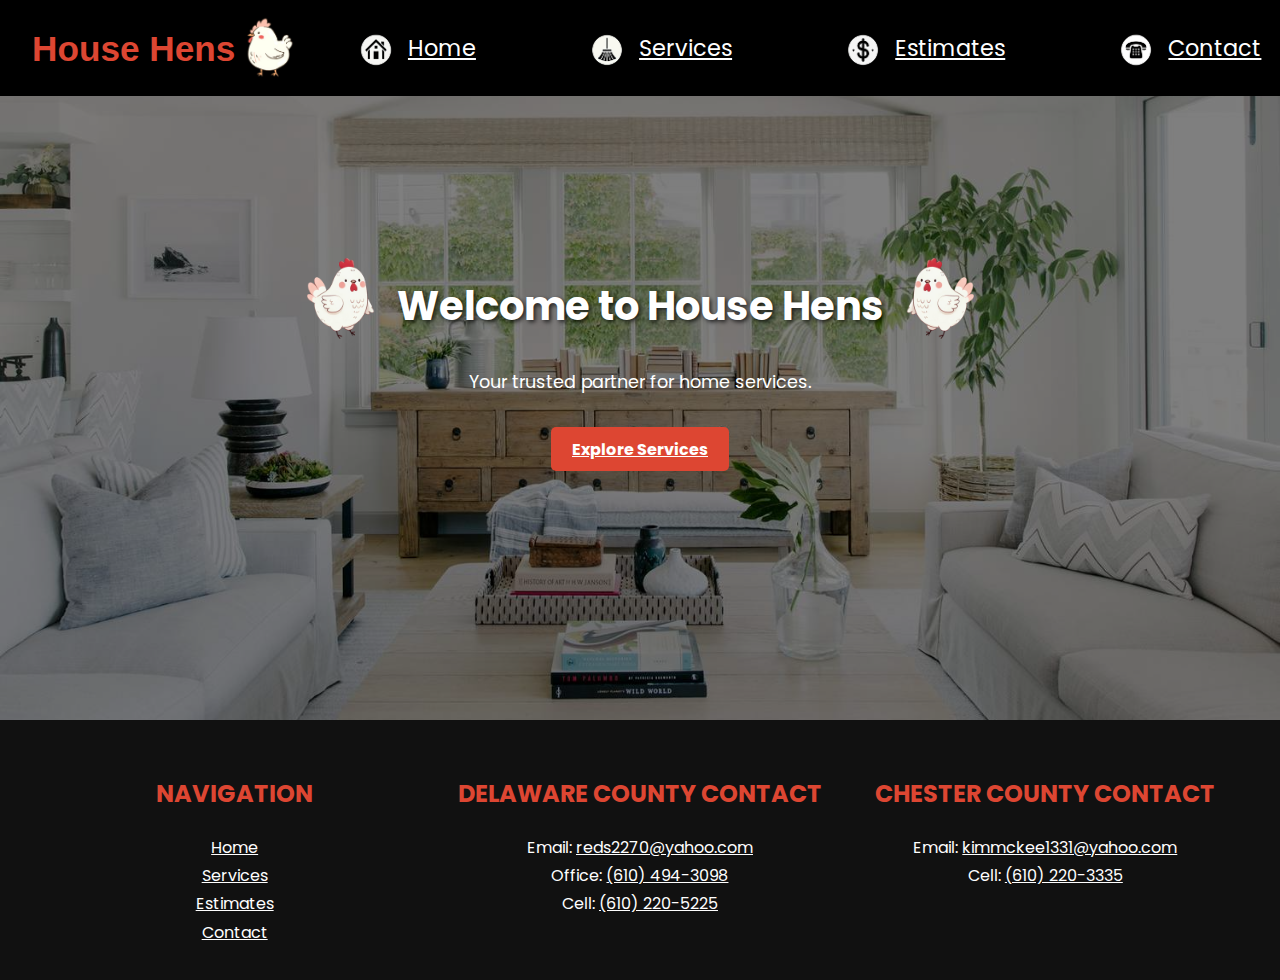
<file: index.html>
<!DOCTYPE html>
<html lang="en">
<head>
    <meta charset="UTF-8">
    <meta name="viewport" content="width=device-width, initial-scale=1.0">
    <title>House Hens</title>
    <!-- Google Fonts -->
    <link href="https://fonts.googleapis.com/css2?family=Poppins:wght@400;700&display=swap" rel="stylesheet">
    <!-- Main CSS -->
    <link rel="stylesheet" href="style.css">
    <link rel="stylesheet" href="index.css"> <!-- Separate CSS for the homepage -->
</head>
<body>
    <!-- Top Navigation Bar -->
    <nav class="navbar">
        <div class="logo">
            House Hens
            <img src="CuteHen.png" alt="Cartoon Photo" class="logo-image">
        </div>
        <ul class="nav-links">
            <li><a href="index.html"><img src="HomeLogo.png" alt="Home Logo">Home</a></li>
            <li><a href="services.html"><img src="Services.png" alt="Services Logo">Services</a></li>
            <li><a href="estimates.html"><img src="MoneyLogo.png" alt="Estimates Logo">Estimates</a></li>
            <li><a href="contact.html"><img src="ContactLogo.png" alt="Contact Logo">Contact</a></li>
        </ul>
    </nav>

    <!-- Hero Section -->
    <header class="hero">
        <div class="hero-content">
            <div class="welcome-container">
                <img src="WelcomeHen2.png" alt="Welcome Hen Left" class="welcome-hen">
                <h1>Welcome to House Hens</h1>
                <img src="WelcomeHen.png" alt="Welcome Hen Right" class="welcome-hen">
            </div>
            <p>Your trusted partner for home services.</p>
            <a href="services.html" class="cta">Explore Services</a>
        </div>
    </header>

    <!-- Footer Section -->
    <footer class="footer-bar">
        <!-- Navigation Section -->
        <div class="footer-section">
            <h3>NAVIGATION</h3>
            <ul>
                <li><a href="index.html">Home</a></li>
                <li><a href="services.html">Services</a></li>
                <li><a href="estimates.html">Estimates</a></li>
                <li><a href="contact.html">Contact</a></li>
            </ul>
        </div>

        
        <!-- Delaware County Contact -->
        <div class="footer-section">
            <h3>DELAWARE COUNTY CONTACT</h3>
            <p>Email: <a href="mailto:reds2270@yahoo.com">reds2270@yahoo.com</a></p>
            <p>Office: <a href="tel:6104943098">(610) 494-3098</a></p>
            <p>Cell: <a href="tel:6102205225">(610) 220-5225</a></p>
        </div>

        <!-- Chester County Contact -->
        <div class="footer-section">
            <h3>CHESTER COUNTY CONTACT</h3>
            <p>Email: <a href="mailto:kimmckee1331@yahoo.com">kimmckee1331@yahoo.com</a></p>
            <p>Cell: <a href="tel:6102203335">(610) 220-3335</a></p>
        </div>
    </footer>
</body>
</html>
</file>
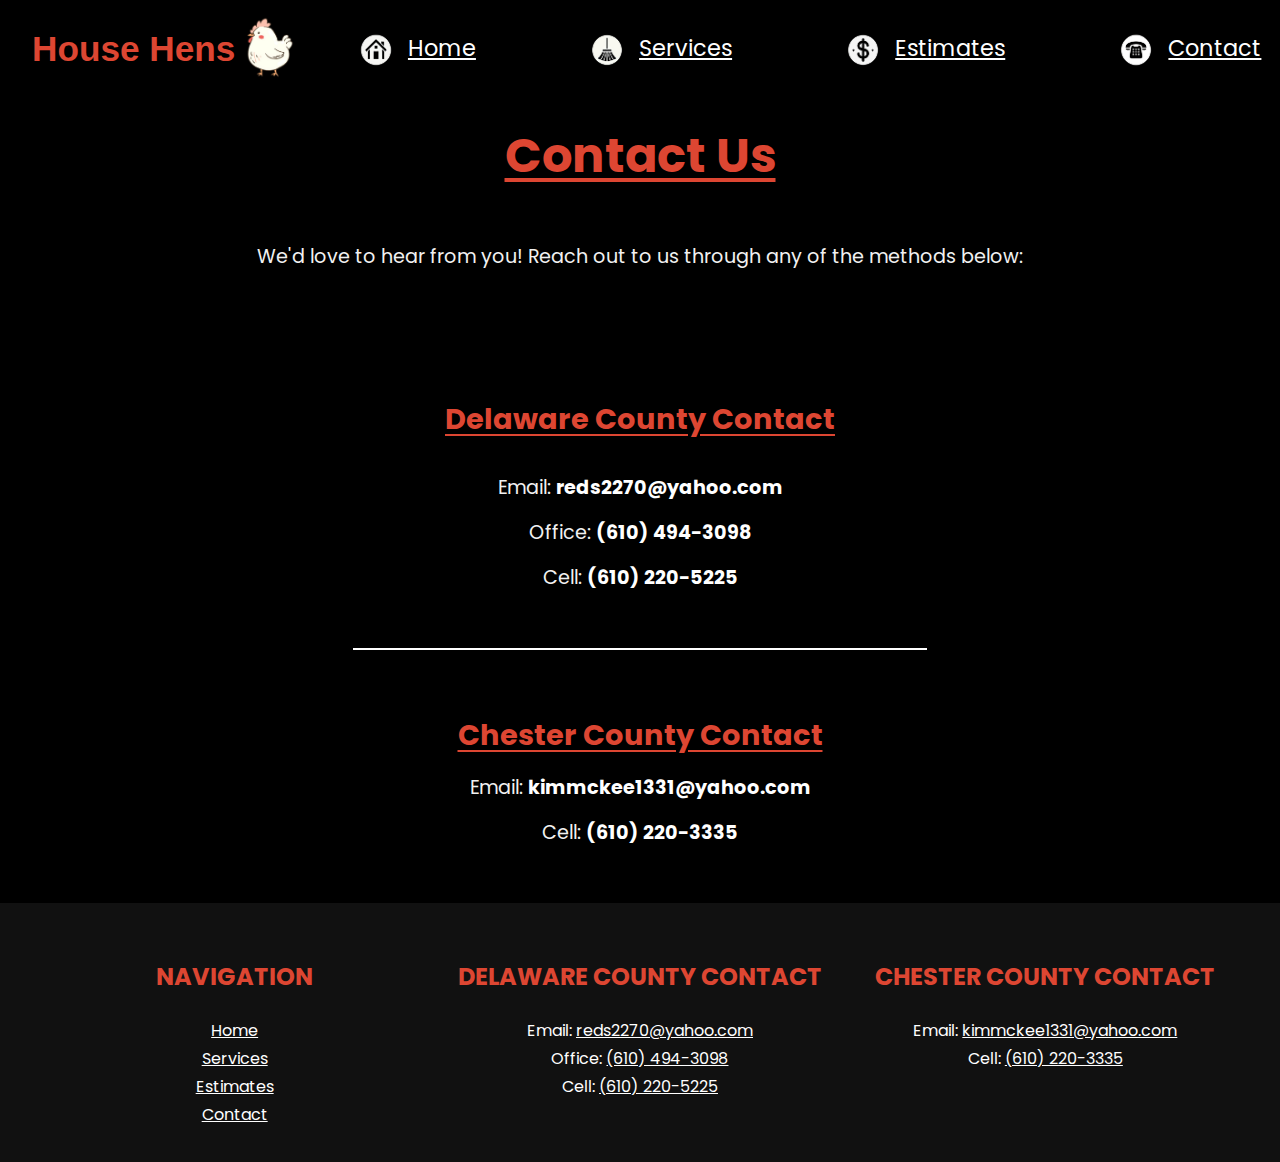
<file: contact.html>
<!DOCTYPE html>
<html lang="en">
<head>
    <meta charset="UTF-8">
    <meta name="viewport" content="width=device-width, initial-scale=1.0">
    <title>Contact - House Hens</title>
    <link href="https://fonts.googleapis.com/css2?family=Poppins:wght@400;700&display=swap" rel="stylesheet">
    <link rel="stylesheet" href="style.css">
    <link rel="stylesheet" href="services.css">
    <link rel="stylesheet" href="estimates.css">
    <link rel="stylesheet" href="contact.css">
</head>
<body>
    <!-- Top Navigation Bar -->
    <nav class="navbar">
        <div class="logo">
            House Hens
            <img src="CuteHen.png" alt="Cartoon Photo" class="logo-image">
        </div>
        <ul class="nav-links">
            <li><a href="index.html"><img src="HomeLogo.png" alt="Home Logo"> Home</a></li>
            <li><a href="services.html"><img src="Services.png" alt="Services Logo"> Services</a></li>
            <li><a href="estimates.html"><img src="MoneyLogo.png" alt="Estimates Logo"> Estimates</a></li>
            <li><a href="contact.html"><img src="ContactLogo.png" alt="Contact Logo"> Contact</a></li>
        </ul>
    </nav>

    <!-- Body Margins for Hen Pattern -->
    <div class="contact-body-margins left"></div>
    <div class="contact-body-margins right"></div>

    <!-- Contact Section -->
    <main class="contact-content">
        <h1>Contact Us</h1>
        <p class="contact-description">
            We'd love to hear from you! Reach out to us through any of the methods below:
        </p>
    
        <!-- Delaware County Contact -->
        <div class="delaware-contact">
            <h2 class="contact-subheading">Delaware County Contact</h2>
            <ul class="contact-info">
                <li>Email: <a href="mailto:reds2270@yahoo.com">reds2270@yahoo.com</a></li>
                <li>Office: <a href="tel:6104943098">(610) 494-3098</a></li>
                <li>Cell: <a href="tel:6102205225">(610) 220-5225</a></li>
            </ul>
        </div>
        
        <div class="contact-divider"></div>
        
        <!-- Chester County Contact -->
        <div class="chester-contact">
            <h2 class="contact-subheading">Chester County Contact</h2>
            <ul class="contact-info">
                <li>Email: <a href="mailto:kimmckee1331@yahoo.com">kimmckee1331@yahoo.com</a></li>
                <li>Cell: <a href="tel:6102203335">(610) 220-3335</a></li>
            </ul>
        </div>
    </main>
        
    <!-- Footer Section -->
    <footer class="footer-bar">
        <!-- Navigation Section -->
        <div class="footer-section">
            <h3>NAVIGATION</h3>
            <ul>
                <li><a href="index.html">Home</a></li>
                <li><a href="services.html">Services</a></li>
                <li><a href="estimates.html">Estimates</a></li>
                <li><a href="contact.html">Contact</a></li>
            </ul>
        </div>

        
        <!-- Delaware County Contact -->
        <div class="footer-section">
            <h3>DELAWARE COUNTY CONTACT</h3>
            <p>Email: <a href="mailto:reds2270@yahoo.com">reds2270@yahoo.com</a></p>
            <p>Office: <a href="tel:6104943098">(610) 494-3098</a></p>
            <p>Cell: <a href="tel:6102205225">(610) 220-5225</a></p>
        </div>

        <!-- Chester County Contact -->
        <div class="footer-section">
            <h3>CHESTER COUNTY CONTACT</h3>
            <p>Email: <a href="mailto:kimmckee1331@yahoo.com">kimmckee1331@yahoo.com</a></p>
            <p>Cell: <a href="tel:6102203335">(610) 220-3335</a></p>
        </div>
    </footer>
</body>
</html>
</file>
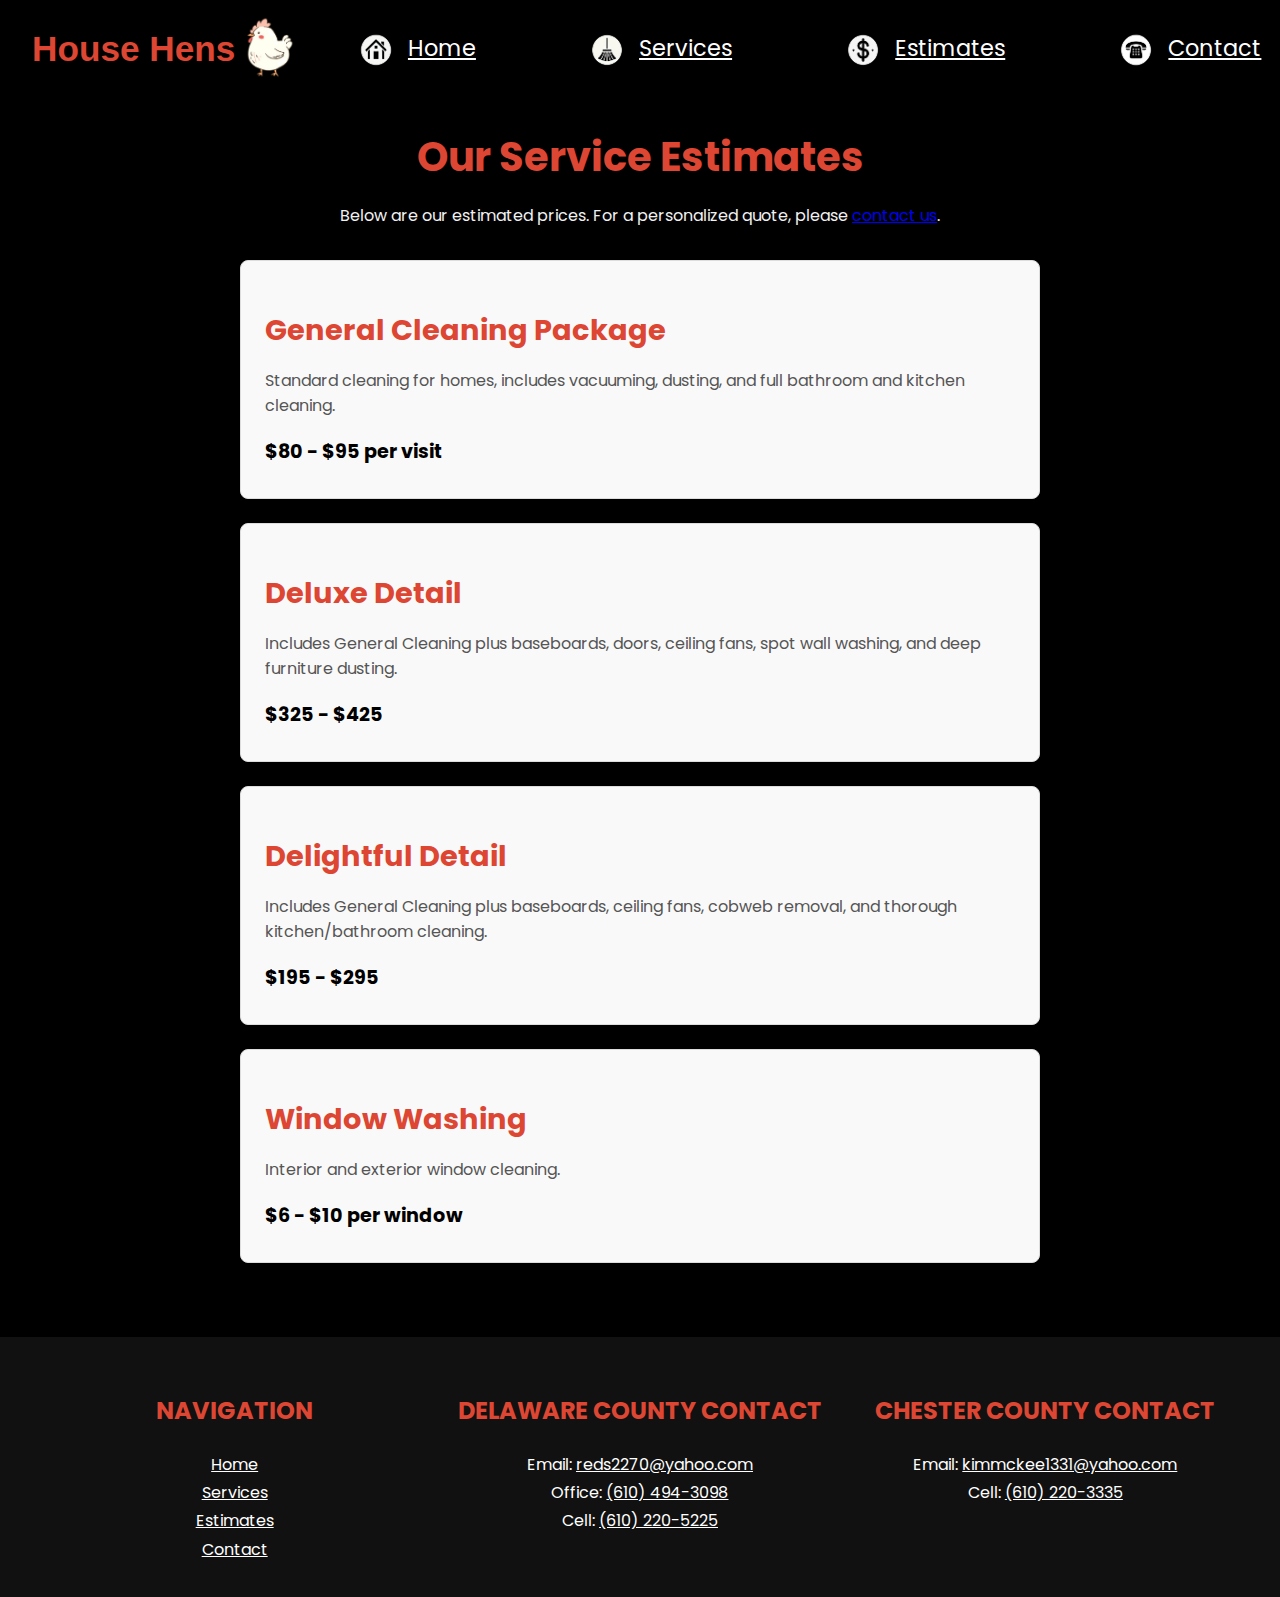
<file: estimates.html>
<!DOCTYPE html>
<html lang="en">
<head>
    <meta charset="UTF-8">
    <meta name="viewport" content="width=device-width, initial-scale=1.0">
    <title>Estimates - House Hens</title>
    <!-- Google Fonts -->
    <link href="https://fonts.googleapis.com/css2?family=Poppins:wght@400;700&display=swap" rel="stylesheet">
    <!-- Main CSS -->
    <link rel="stylesheet" href="style.css">
    <link rel="stylesheet" href="estimates.css">
</head>
<body>
    <!-- Top Navigation Bar -->
    <nav class="navbar">
        <div class="logo">
            House Hens
            <img src="CuteHen.png" alt="Cartoon Photo" class="logo-image">
        </div>
        <ul class="nav-links">
            <li><a href="index.html"><img src="HomeLogo.png" alt="Home Logo">Home</a></li>
            <li><a href="services.html"><img src="Services.png" alt="Services Logo">Services</a></li>
            <li><a href="estimates.html"><img src="MoneyLogo.png" alt="Estimates Logo">Estimates</a></li>
            <li><a href="contact.html"><img src="ContactLogo.png" alt="Contact Logo">Contact</a></li>
        </ul>
    </nav>

    <!-- Repeating Pattern for Hens -->
    <div class="estimates-body-margins left"></div>
    <div class="estimates-body-margins right"></div>

    <!-- Main Content -->
    <main class="estimates-content">
        <h1>Our Service Estimates</h1>
        <p>Below are our estimated prices. For a personalized quote, please <a href="contact.html">contact us</a>.</p>

        <div class="estimate-card">
            <h2>General Cleaning Package</h2>
            <p>Standard cleaning for homes, includes vacuuming, dusting, and full bathroom and kitchen cleaning.</p>
            <p class="price">$80 - $95 per visit</p>
        </div>

        <div class="estimate-card">
            <h2>Deluxe Detail</h2>
            <p>Includes General Cleaning plus baseboards, doors, ceiling fans, spot wall washing, and deep furniture dusting.</p>
            <p class="price">$325 - $425</p>
        </div>

        <div class="estimate-card">
            <h2>Delightful Detail</h2>
            <p>Includes General Cleaning plus baseboards, ceiling fans, cobweb removal, and thorough kitchen/bathroom cleaning.</p>
            <p class="price">$195 - $295</p>
        </div>

        <div class="estimate-card">
            <h2>Window Washing</h2>
            <p>Interior and exterior window cleaning.</p>
            <p class="price">$6 - $10 per window</p>
        </div>
    </main>

    <!-- Footer Section -->
    <footer class="footer-bar">
        <!-- Navigation Section -->
        <div class="footer-section">
            <h3>NAVIGATION</h3>
            <ul>
                <li><a href="index.html">Home</a></li>
                <li><a href="services.html">Services</a></li>
                <li><a href="estimates.html">Estimates</a></li>
                <li><a href="contact.html">Contact</a></li>
            </ul>
        </div>

        
        <!-- Delaware County Contact -->
        <div class="footer-section">
            <h3>DELAWARE COUNTY CONTACT</h3>
            <p>Email: <a href="mailto:reds2270@yahoo.com">reds2270@yahoo.com</a></p>
            <p>Office: <a href="tel:6104943098">(610) 494-3098</a></p>
            <p>Cell: <a href="tel:6102205225">(610) 220-5225</a></p>
        </div>

        <!-- Chester County Contact -->
        <div class="footer-section">
            <h3>CHESTER COUNTY CONTACT</h3>
            <p>Email: <a href="mailto:kimmckee1331@yahoo.com">kimmckee1331@yahoo.com</a></p>
            <p>Cell: <a href="tel:6102203335">(610) 220-3335</a></p>
        </div>
    </footer>
</body>
</html>
</file>
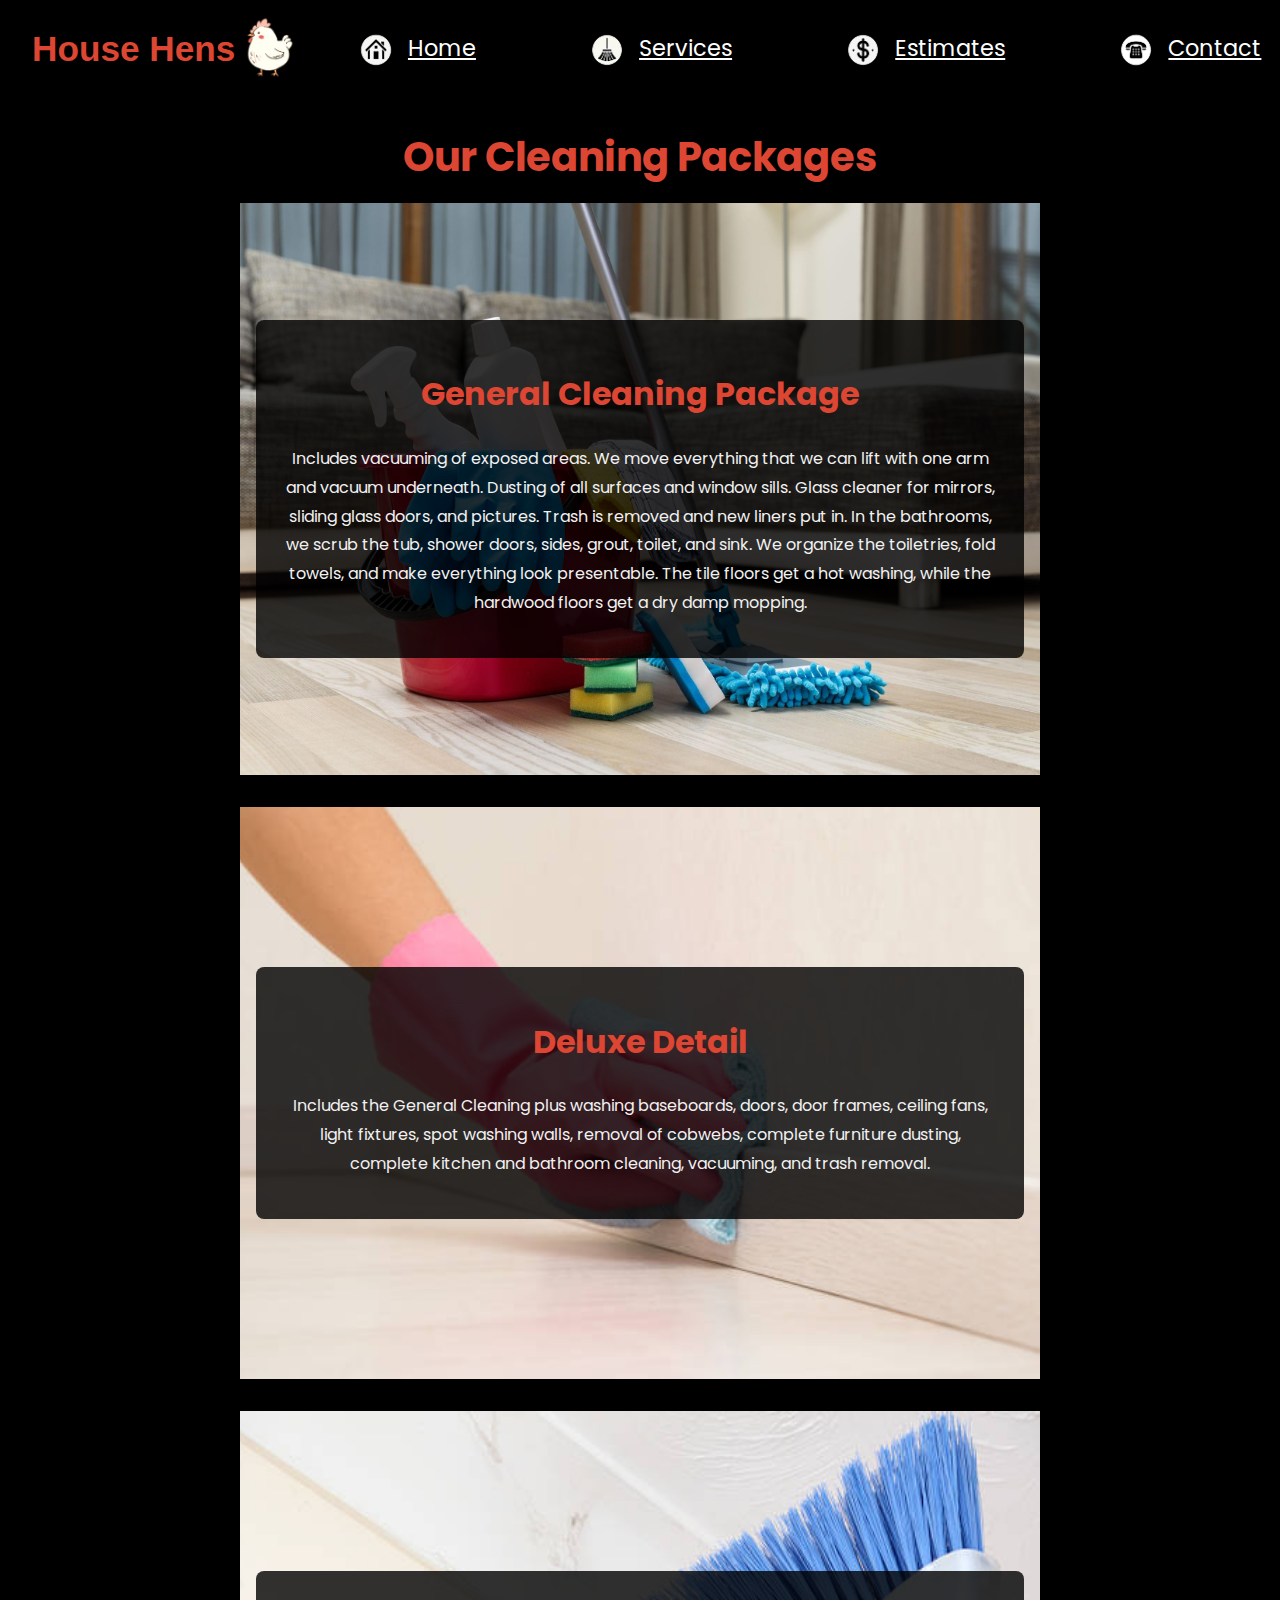
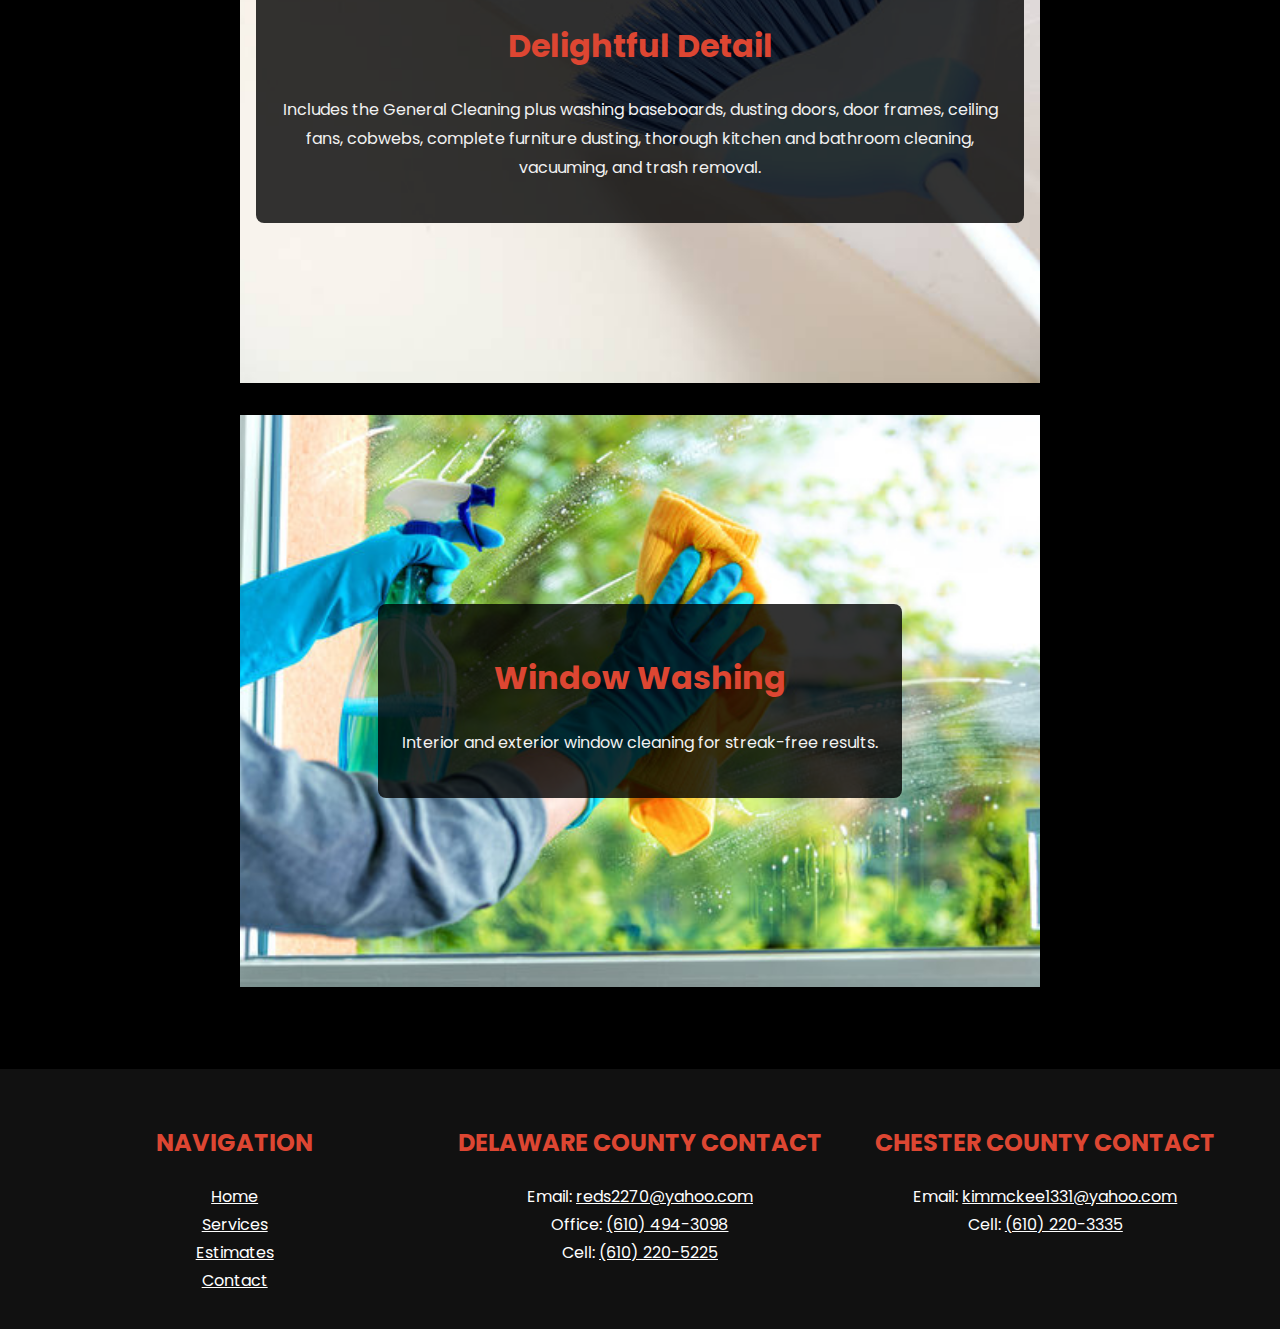
<file: services.html>
<!DOCTYPE html>
<html lang="en">
<head>
    <meta charset="UTF-8">
    <meta name="viewport" content="width=device-width, initial-scale=1.0">
    <title>Our Services - House Hens</title>
    <!-- Google Fonts -->
    <link href="https://fonts.googleapis.com/css2?family=Poppins:wght@400;700&display=swap" rel="stylesheet">
    <!-- Main CSS -->
    <link rel="stylesheet" href="style.css">
    <link rel="stylesheet" href="services.css">
</head>
<body>
    <!-- Top Navigation Bar -->
    <nav class="navbar">
        <div class="logo">
            House Hens
            <img src="CuteHen.png" alt="Cartoon Photo" class="logo-image">
        </div>
        <ul class="nav-links">
            <li><a href="index.html"><img src="HomeLogo.png" alt="Home Logo">Home</a></li>
            <li><a href="services.html"><img src="Services.png" alt="Services Logo">Services</a></li>
            <li><a href="estimates.html"><img src="MoneyLogo.png" alt="Estimates Logo">Estimates</a></li>
            <li><a href="contact.html"><img src="ContactLogo.png" alt="Contact Logo">Contact</a></li>
        </ul>
    </nav>

    <!-- Repeating Pattern for Hens -->
    <div class="services-body-margins left"></div>
    <div class="services-body-margins right"></div>

    <!-- Main Content -->
    <main class="services-content">
        <h1>Our Cleaning Packages</h1>

        <!-- Services Section -->
        <section class="service" id="general-cleaning">
            <div class="service-content">
                <h2>General Cleaning Package</h2>
                <p>
                    Includes vacuuming of exposed areas. We move everything that we can lift with one arm and vacuum
                    underneath. Dusting of all surfaces and window sills. Glass cleaner for mirrors, sliding glass doors,
                    and pictures. Trash is removed and new liners put in. In the bathrooms, we scrub the tub, shower
                    doors, sides, grout, toilet, and sink. We organize the toiletries, fold towels, and make everything
                    look presentable. The tile floors get a hot washing, while the hardwood floors get a dry damp
                    mopping.
                </p>
            </div>
        </section>

        <section class="service" id="deluxe-detail">
            <div class="service-content">
                <h2>Deluxe Detail</h2>
                <p>
                    Includes the General Cleaning plus washing baseboards, doors, door frames, ceiling fans, light
                    fixtures, spot washing walls, removal of cobwebs, complete furniture dusting, complete kitchen and
                    bathroom cleaning, vacuuming, and trash removal.
                </p>
            </div>
        </section>

        <section class="service" id="delightful-detail">
            <div class="service-content">
                <h2>Delightful Detail</h2>
                <p>
                    Includes the General Cleaning plus washing baseboards, dusting doors, door frames, ceiling fans,
                    cobwebs, complete furniture dusting, thorough kitchen and bathroom cleaning, vacuuming, and trash
                    removal.
                </p>
            </div>
        </section>

        <section class="service" id="window-washing">
            <div class="service-content">
                <h2>Window Washing</h2>
                <p>
                    Interior and exterior window cleaning for streak-free results.
                </p>
            </div>
        </section>
    </main>

    <!-- Footer Section -->
    <footer class="footer-bar">
        <!-- Navigation Section -->
        <div class="footer-section">
            <h3>NAVIGATION</h3>
            <ul>
                <li><a href="index.html">Home</a></li>
                <li><a href="services.html">Services</a></li>
                <li><a href="estimates.html">Estimates</a></li>
                <li><a href="contact.html">Contact</a></li>
            </ul>
        </div>

        
        <!-- Delaware County Contact -->
        <div class="footer-section">
            <h3>DELAWARE COUNTY CONTACT</h3>
            <p>Email: <a href="mailto:reds2270@yahoo.com">reds2270@yahoo.com</a></p>
            <p>Office: <a href="tel:6104943098">(610) 494-3098</a></p>
            <p>Cell: <a href="tel:6102205225">(610) 220-5225</a></p>
        </div>

        <!-- Chester County Contact -->
        <div class="footer-section">
            <h3>CHESTER COUNTY CONTACT</h3>
            <p>Email: <a href="mailto:kimmckee1331@yahoo.com">kimmckee1331@yahoo.com</a></p>
            <p>Cell: <a href="tel:6102203335">(610) 220-3335</a></p>
        </div>
    </footer>
</body>
</html>
</file>
<file: style.css>
/* General Styles */
body {
    background-color: #000; /* Black background */
    margin: 0;
    padding: 0;
    font-family: 'Poppins', sans-serif;
    display: flex;
    flex-direction: column;
    min-height: 100vh;
}

/* Navbar */
.navbar {
    display: flex;
    justify-content: space-between;
    align-items: center;
    padding: 1rem 2rem;
    background-color: #000;
    position: fixed;
    width: 100%;
    top: 0;
    z-index: 1000;
    overflow-x: auto;
    flex-wrap: nowrap;
}

.navbar .logo {
    font-size: 2.2rem;
    font-family: 'Montserrat', sans-serif;
    font-weight: bold;
    color: #dd4632;
    display: flex;
    align-items: center;
    line-height: 1;
}

.logo-image {
    width: 50px;
    height: auto;
    margin-left: 10px;
    vertical-align: middle;
}

/* Navbar Links */
.nav-links {
    list-style: none;
    display: flex;
    justify-content: space-around;
    flex: 1;
    margin: 0;
    padding: 0;
    overflow-x: auto;
    white-space: nowrap;
    align-items: center;
}

.nav-links li {
    flex: 0;
    text-align: center;
}

.nav-links a {
    color: #fff;
    font-size: 1.4rem;
    display: flex;
    align-items: center;
}

.nav-links img {
    width: 60px;
    height: auto;
    margin-right: 2px;
    vertical-align: middle;
    position: relative;
    top: 2px;
}

.nav-links a:hover {
    color: #dd4632;
    background-color: transparent;
    text-decoration: underline;
    text-decoration-thickness: 2px;
    text-underline-offset: 4px;
}

/* Footer */
.footer-bar {
    display: flex;
    z-index: 1; /* Place the footer on top of the hen pattern */
    justify-content: center;
    background-color: #111;
    color: #fff;
    padding: 2rem;
    flex-wrap: wrap; /* Ensure responsiveness */
    text-align: center; /* Ensure text is centered */
}

.footer-section {
    flex: 1; /* Distribute sections evenly */
    margin: 0 1rem;
    min-width: 250px; /* Prevent sections from collapsing */
}

/* Fix for Bullet Points in Navigation */
.footer-section ul {
    list-style: none; /* Remove bullet points */
    padding: 0; /* Remove extra padding */
    margin: 0; /* Remove extra margin */
}

.footer-section ul li {
    margin: 0.2rem 0; /* Adjust spacing between items */
}

/* General Footer Styles */
.footer-section h3 {
    font-size: 1.5rem;
    color: #dd4632;
}

.footer-section p, .footer-section a {
    font-size: 1rem; /* Slightly larger font */
    color: #fff;
    margin: 0.2rem 0; /* Slightly increased spacing */
}

.footer-section a:hover {
    color: #dd4632;
    text-decoration: underline;
}

/* Responsive Adjustments for Small Screens */
@media (max-width: 768px) {
    .footer-bar {
        flex-direction: column;
        align-items: center;
    }

    .footer-section {
        margin-bottom: 1.5rem;
    }
    .nav-links {
        padding-right: 1.5rem;
    }
}

/* Adjust Header Logo and Text Size on Small Screens */
@media (max-width: 460px) {
    .nav-links {
        padding-right: 1rem;
    }
    .navbar .logo {
        font-size: 1.6rem; /* Reduce text size for "House Hens" */
    }

    .logo-image {
        width: 40px; /* Reduce the size of the hen logo */
        height: auto;
    }

    .nav-links a {
        font-size: 1.3rem;
}

    .nav-links img {
        margin-right: 0px;
        width: 55px;
        height: auto;
    }
}

@media (max-width: 414px) {
    .nav-links {
        padding-right: 1.5rem;
    }
    .navbar .logo {
        font-size: 1.4rem; /* Even smaller for compact phones */
    }

    .logo-image {
        width: 35px; /* Reduce hen logo further */
    }

    .nav-links a {
        font-size: 1.1rem; /* Reduce text size */
    }

    .nav-links img {
        margin-right: 0px;
        width: 45px; /* Shrink icons */
        height: auto;
    }    
}

@media (max-width: 375px) {
    .nav-links {
        padding-right: 1.5rem;
    }
    .navbar .logo {
        font-size: 1.3rem; /* Even smaller for compact phones */
    }

    .logo-image {
        width: 30px; /* Reduce hen logo further */
    }

    .nav-links a {
        font-size: .8rem; /* Even smaller text for compact phones */
    }

    .nav-links img {
        margin-right: 0px;
        width: 40px; /* Reduce icon size further */
    }
}
</file>
<file: index.css>
/* Hero Section */
.hero {
    position: relative;
    background: url('CleanHouse.jpg') no-repeat center center/cover; /* High-resolution image */
    color: #fff;
    text-align: center;
    height: 80vh;
    display: flex;
    flex-direction: column;
    justify-content: center;
    align-items: center;
}

/* Dark Overlay for Better Readability */
.hero::before {
    content: '';
    position: absolute;
    top: 0;
    left: 0;
    width: 100%;
    height: 100%;
    background-color: rgba(0, 0, 0, 0.5); /* Dark overlay */
    z-index: 1;
}

.hero-content {
    position: relative;
    z-index: 2;
}

/* Welcome Hen Styling */
.welcome-container {
    display: flex;
    align-items: center;
    justify-content: center;
    gap: 10px; /* Space between text and images */
}

.welcome-hen {
    width: 100px;
    height: auto;
}

.hero h1 {
    font-size: 3rem;
    margin-bottom: 1rem;
    text-shadow: 2px 2px 4px rgba(0, 0, 0, 0.7);
}

.hero p {
    font-size: 1.2rem;
    margin-bottom: 2rem;
}

/* Call to Action Button */
.cta {
    display: inline-block;
    padding: 0.75rem 1.5rem;
    background-color: #dd4632;
    color: #fff;
    font-weight: bold;
    border-radius: 5px;
    transition: background 0.3s;
}

.cta:hover {
    background-color: #b63724;
}

/* Responsive Hero Section */
@media (max-width: 1680px) {
    .hero h1 {
        font-size: 2.5rem; /* Slightly smaller title */
    }

    .hero p {
        font-size: 1.1rem;
    }

    .cta {
        padding: 0.6rem 1.3rem;
    }
}

@media (max-width: 1024px) {
    .hero h1 {
        font-size: 2.2rem;
    }

    .hero p {
        font-size: 1rem;
    }
    
    .cta {
        padding: 0.5rem 1rem;
    }
}

@media (max-width: 768px) {
    .hero h1 {
        font-size: 2rem;
    }

    .hero p {
        font-size: 0.9rem;
    }

    .cta {
        padding: 0.4rem 0.9rem;
    }
}
</file>
<file: services.css>
/* Services Page-Specific Styles */

/* Body Background Fix */
body {
    background-color: black; /* Ensure visibility */
}

/* Hero Section */
.hero {
    position: relative;
    background: url('CleanHouse.jpg') no-repeat center center;
    background-size: cover; /* Default full-screen coverage */
    background-color: black;
    color: #fff;
    text-align: center;
    height: 80vh;
    min-height: 80vh; /* Ensures height on all screens */
    display: flex;
    flex-direction: column;
    justify-content: center;
    align-items: center;
    width: 100%;
}

/* Hero Overlay */
.hero::before {
    content: '';
    position: absolute;
    top: 0;
    left: 0;
    width: 100%;
    height: 100%;
    background-color: rgba(0, 0, 0, 0.5);
    z-index: 1;
}

/* Ensure Hero Content is Visible */
.hero-content {
    position: relative;
    z-index: 2;
    padding: 20px;
}

/* Fix Hero Title Visibility */
.hero h1 {
    font-size: 3rem;
    margin-bottom: 1rem;
    text-shadow: 2px 2px 4px rgba(0, 0, 0, 0.7);
}

/* Services Content */
.services-content {
    max-width: 800px;
    margin: 100px auto 50px;
    padding: 0 1rem;
    text-align: center;
}

.services-content h1 {
    font-size: 2.5rem;
    margin-bottom: 1rem;
    color: #dd4632;
}

/* Service Descriptions */
.service {
    background-size: cover;
    background-position: center;
    background-repeat: no-repeat;
    color: #fff;
    text-align: center;
    min-height: 60vh;
    display: flex;
    flex-direction: column;
    justify-content: center;
    align-items: center;
    margin-bottom: 2rem;
    padding: 1rem;
    box-shadow: 0 4px 8px rgba(0, 0, 0, 0.2);
}

.service-content {
    padding: 1.5rem;
    max-width: 800px;
    background-color: rgba(0, 0, 0, 0.8);
    border-radius: 8px;
    overflow-y: auto;
    max-height: 50vh;
}

.service-content h2 {
    font-size: 2rem;
    color: #dd4632;
}

.service-content p {
    font-size: 1rem;
    line-height: 1.8;
    color: #f1f1f1;
}

/* Background Images for Each Service */
#general-cleaning {
    background-image: url('General.jpg');
}

#deluxe-detail {
    background-image: url('WashingBaseboards.jpg');
}

#delightful-detail {
    background-image: url('Cobwebs.jpg');
}

#window-washing {
    background-image: url('WindowCleaning.jpg');
}

/* Services Page Hen Pattern */
.services-body-margins {
    position: fixed;
    top: 80px;
    bottom: 0;
    z-index: 0;
    pointer-events: none;
    background-repeat: repeat;
    opacity: 0.5;
    background-position: left top; /* Ensures symmetry horizontally */
}

/* 1920x1200 Screen Configuration */
@media (min-width: 1920px) and (min-height: 1150px) {
    .hero {
        background-size: contain;
        max-width: 70%; /* Reduce margins */
        margin: 0 auto;
    }

    .services-body-margins {
        width: 26%;
        background-size: 85px auto; /* Pattern size for 1920x1200 */
        background-position: left top; /* Align pattern correctly */
    }

    .services-body-margins.left {
        left: 21px;
        background-image: url('HenCleaning2.png');
    }

    .services-body-margins.right {
        right: 21px;
        background-image: url('HenCleaning1.png');
    }
}

/* 1920x1200 Screen Configuration */
@media (min-width: 1920px) and (max-height: 1150px) {
    .hero {
        background-size: contain;
        max-width: 70%; /* Reduce margins */
        margin: 0 auto;
    }

    .services-body-margins {
        bottom: 25px;
        width: 25.5%;
        background-size: 82px auto; /* Pattern size for 1920x1200 */
        background-position: left top; /* Align pattern correctly */
    }

    .services-body-margins.left {
        left: 21px;
        background-image: url('HenCleaning2.png');
    }

    .services-body-margins.right {
        right: 21px;
        background-image: url('HenCleaning1.png');
    }
}


/* Large Screens (2200px - 2600px) */
@media (min-width: 2200px) and (max-width: 2600px) {
    .hero {
        background-size: contain;
        max-width: 65%; /* Adjusted for larger screens */
        margin: 0 auto;
    }

    .services-body-margins {
        width: 28.5%;
        background-size: 92px auto; /* Slightly larger pattern */
    }

    .services-body-margins.left {
        left: 21px;
        background-image: url('HenCleaning2.png');
    }

    .services-body-margins.right {
        right: 21px;
        background-image: url('HenCleaning1.png');
    }
}

/* Ultra-Wide Screens (2601px - 3440px) */
@media (min-width: 2601px) and (max-width: 3440px) {
    .hero {
        background-size: contain;
        max-width: 64%;
        margin: 0 auto;
    }

    .services-body-margins {
        top: 100px;
        width: 31.9%;
        background-size: 101px auto; /* Larger hens for ultra-wide screens */
    }

    .services-body-margins.left {
        left: 22px;
        background-image: url('HenCleaning2.png');
    }

    .services-body-margins.right {
        right: 22px;
        background-image: url('HenCleaning1.png');
    }
}


/* Ensure Full Coverage for Smaller Screens */
@media (max-width: 1919px) {
    .hero {
        background-size: cover;
        width: 100%;
        min-height: 80vh; /* Ensures it doesn't collapse */
    }
}

/* Small Screens - Hide Hen Pattern */
@media (max-width: 1680px) {
    .services-body-margins {
        display: none;
    }
}
</file>
<file: estimates.css>
/* Estimates Page Specific Styles */

/* Estimates Content */
.estimates-content {
    max-width: 800px;
    margin: 100px auto 50px; /* Adjusted for fixed navbar */
    padding: 0 1rem;
    text-align: center;
}

.estimates-content h1 {
    font-size: 2.5rem;
    margin-bottom: 1rem;
    color: #dd4632;
}

.estimates-content p {
    font-size: 1rem;
    margin-bottom: 2rem;
    color: #f1f1f1;
}

/* Estimate Cards */
.estimate-card {
    background-color: #f9f9f9;
    border: 1px solid #ddd;
    border-radius: 8px;
    padding: 1.5rem;
    margin-bottom: 1.5rem;
    text-align: left;
    box-shadow: 0 2px 4px rgba(0, 0, 0, 0.1);
}

.estimate-card h2 {
    font-size: 1.8rem;
    margin-bottom: 0.5rem;
    color: #dd4632;
}

.estimate-card p {
    font-size: 1rem;
    margin-bottom: 0.5rem;
    color: #555;
}

.estimate-card .price {
    font-size: 1.2rem;
    font-weight: bold;
    color: #000;
}

/* Welcome Hen */
.welcome-container {
    display: flex;
    align-items: center;
    justify-content: center;
    gap: 10px;
}

.welcome-hen {
    width: 100px;
    height: auto;
}

/* Responsive Patterns for Hens */
.estimates-body-margins {
    position: fixed;
    top: 80px; /* Start below the navbar */
    bottom: 0; /* Stop above the footer */
    z-index: 0;
    pointer-events: none;
    background-repeat: repeat;
    opacity: 0.5;
}

.estimates-body-margins.left {
    background-image: url('HenCleaning2.png'); /* Replace with left hen pattern */
}

.estimates-body-margins.right {
    background-image: url('HenCleaning1.png'); /* Replace with right hen pattern */
}

/* Medium Screens (1920x1080) */
@media (min-width: 1920px) and (max-height: 1080px) {
    .estimates-body-margins {
        bottom:25px;
        width: 25.5%; /* Keep width for 1920x1080 */
        background-size: 82px auto; /* Pattern size */
        background-position: left top; /* Align pattern correctly */
    }
    .estimates-body-margins.left {
        left: 21px;
        background-image: url('HenCleaning2.png');
    }
    .estimates-body-margins.right {
        right: 21px;
        background-image: url('HenCleaning1.png');
    }
}

/* Medium Screens (1920x1200) */
@media (min-width: 1920px) and (min-height: 1081px) and (max-height: 1200px) {
    .estimates-body-margins {
        width: 26%; /* Same width as 1920x1080 */
        background-size: 85px auto; /* Pattern size remains consistent */
        background-position: left top; /* Align pattern correctly */
    }
    .estimates-body-margins.left {
        left: 21px;
        background-image: url('HenCleaning2.png');
    }
    .estimates-body-margins.right {
        right: 21px;
        background-image: url('HenCleaning1.png');
    }
}

/* Large Screens (2201px - 2600px) */
@media (min-width: 2201px) and (max-width: 2600px) {
    .estimates-body-margins {
        width: 28.5%; /* Increase width for larger screens */
        background-size: 92px auto; /* Larger pattern size */
    }
    .estimates-body-margins.left {
        left: 21px;
        background-image: url('HenCleaning2.png');
    }
    .estimates-body-margins.right {
        right: 21px;
        background-image: url('HenCleaning1.png');
    }
}

/* Ultra-Wide Screens (2601px and above) */
@media (min-width: 2601px) {
    .estimates-body-margins {
        width: 32.2%; /* Further increase width */
        background-size: 92px auto; /* Larger pattern for ultra-wide screens */
    }
    .estimates-body-margins.left {
        left: 22px;
        background-image: url('HenCleaning2.png');
    }
    .estimates-body-margins.right {
        right: 22px;
        background-image: url('HenCleaning1.png');
    }
}

/* Small Screens (Below 1920px) */
@media (max-width: 1919px) {
    .estimates-body-margins {
        display: none; /* Hide hen pattern for smaller screens */
    }
}
/* Mobile Adjustments */
@media (max-width: 768px) {
    .estimates-content {
        padding: 1rem;
    }
    .estimates-content h1 {
        font-size: 1.8rem;
    }
    .estimates-content p {
        font-size: 0.9rem;
    }
    .estimate-card h2 {
        font-size: 1.5rem;
    }
    .estimate-card p {
        font-size: 0.9rem;
    }
    .estimate-card .price {
        font-size: 1.1rem;
    }
    .welcome-hen {
        width: 80px; /* Adjust size for smaller screens */
    }
}
</file>
<file: contact.css>
/* Contact Page Specific Styles */

/* Contact Content */
.contact-content {
    flex: 1;
    display: flex;
    flex-direction: column;
    justify-content: center;
    align-items: center;
    max-width: 800px;
    margin: 0 auto;
    padding: 2.5rem;
    text-align: center;
    background-color: rgba(0, 0, 0, 0.8);
    border-radius: 8px;
    color: #f1f1f1;
    box-shadow: 0 4px 8px rgba(0, 0, 0, 0.2);
    height: calc(100vh - 80px);
}

/* Contact Heading */
.contact-content h1 {
    font-size: 3rem;
    margin-bottom: 1.8rem;
    color: #dd4632;
    text-shadow: 2px 2px 4px rgba(0, 0, 0, 0.7);
    text-decoration: underline;
    text-underline-offset: 6px;
}

/* Contact Description */
.contact-content p {
    font-size: 1.2rem;
    margin-bottom: 2.2rem;
    line-height: 1.8;
}

/* Contact Subheading (Applies to both counties now) */
.delaware-contact h2
{
    font-size: 1.8rem;
    font-weight: bold;
    margin-bottom: 2rem;
    color: #dd4632; /* This makes it red */
    text-decoration: underline;
    text-underline-offset: 5px;
} 
.chester-contact h2 {
    font-size: 1.8rem;
    font-weight: bold;
    margin-bottom: 1rem;
    color: #dd4632; /* This makes it red */
    text-decoration: underline;
    text-underline-offset: 5px;
}


/* Divider Between Contact Sections */
.contact-divider {
    width: 75%;
    height: 2px;
    background-color: white;
    margin: 2.5rem auto;
}

/* Move Delaware County Contact Down */
.delaware-contact {
    margin-top: 4rem;
}

/* Move Chester County Contact Up */
.chester-contact {
    margin-top: 0rem; /* Adjust this as needed */
}
/* Contact Info */
.contact-info {
    list-style: none;
    padding: 0;
    margin: 0;
    font-size: 1.4rem;
}

.contact-info li {
    font-size: 1.2rem;
    margin: 1rem 0;
}

/* Contact Info Links */
.contact-info a {
    color: white;
    text-decoration: none;
    font-weight: bold;
}

.contact-info a:hover {
    color: #dd4632;
    text-decoration: underline;
}

/* Contact Page Hen Pattern */
.contact-body-margins {
    position: fixed;
    top: 80px;
    bottom: 0;
    z-index: 1;
    pointer-events: none;
    background-repeat: repeat;
    opacity: 0.5;
}

.contact-body-margins.left {
    background-image: url('HenCleaning2.png');
}

.contact-body-margins.right {
    background-image: url('HenCleaning1.png');
}

/* Medium Screens (1920x1080) */
@media (min-width: 1920px) and (max-height: 1080px) {
    .contact-content {
        margin-top: 3rem; /* Moves content lower to prevent cut-off */
    }
    .contact-body-margins {
        width: 25.5%;
        background-size: 82px auto;
    }
    .contact-body-margins.left {
        left: 21px;
        background-image: url('HenCleaning2.png');
    }
    .contact-body-margins.right {
        right: 21px;
        background-image: url('HenCleaning1.png');
    }
}

/* Medium Screens (1920x1200) */
@media (min-width: 1920px) and (min-height: 1081px) and (max-height: 1200px) {
    .contact-body-margins {
        width: 26%;
        background-size: 85px auto;
    }
    .contact-body-margins.left {
        left: 21px;
        background-image: url('HenCleaning2.png');
    }
    .contact-body-margins.right {
        right: 21px;
        background-image: url('HenCleaning1.png');
    }
}

/* Mid-Sized Screens (1680px and below) */
@media (max-width: 1680px) {
    .contact-content {
        margin-top: 3rem; /* Moves content lower to prevent cut-off */
    }
}

/* Large Screens (2201px - 2600px) */
@media (min-width: 2201px) and (max-width: 2600px) {
    .contact-body-margins {
        width: 28.5%;
        background-size: 92px auto;
    }
    .contact-body-margins.left {
        left: 21px;
        background-image: url('HenCleaning2.png');
    }
    .contact-body-margins.right {
        right: 21px;
        background-image: url('HenCleaning1.png');
    }
}

/* ✅ Ultra-Wide Screens (2601px and above - Restored to Original) */
@media (min-width: 2601px) {
    .contact-body-margins {
        width: 32.2%; /* 🔥 Restored to match what worked for your screen! */
        background-size: 92px auto; /* Same pattern as before */
    }
    .contact-body-margins.left {
        left: 21px;
        background-image: url('HenCleaning2.png');
    }
    .contact-body-margins.right {
        right: 21px;
        background-image: url('HenCleaning1.png');
    }
}

/* Small Screens (Below 1920px) */
@media (max-width: 1919px) {
    .contact-body-margins {
        display: none;
    }
}

/* Mobile Adjustments (768px and below) */
@media (max-width: 768px) {
    .contact-content {
        max-width: 90%;
        padding: 1.5rem;
        margin-top: 6rem; /* Further pushes down on very small screens */
    }
    .contact-content h1 {
        font-size: 2.2rem;
        margin-top: 1rem; /* Ensures heading has enough spacing */
    }
    .contact-content p {
        font-size: 1rem;
    }
    .contact-info {
        font-size: 1.2rem;
    }
    .contact-info li {
        font-size: 1rem;
    }
}
</file>
